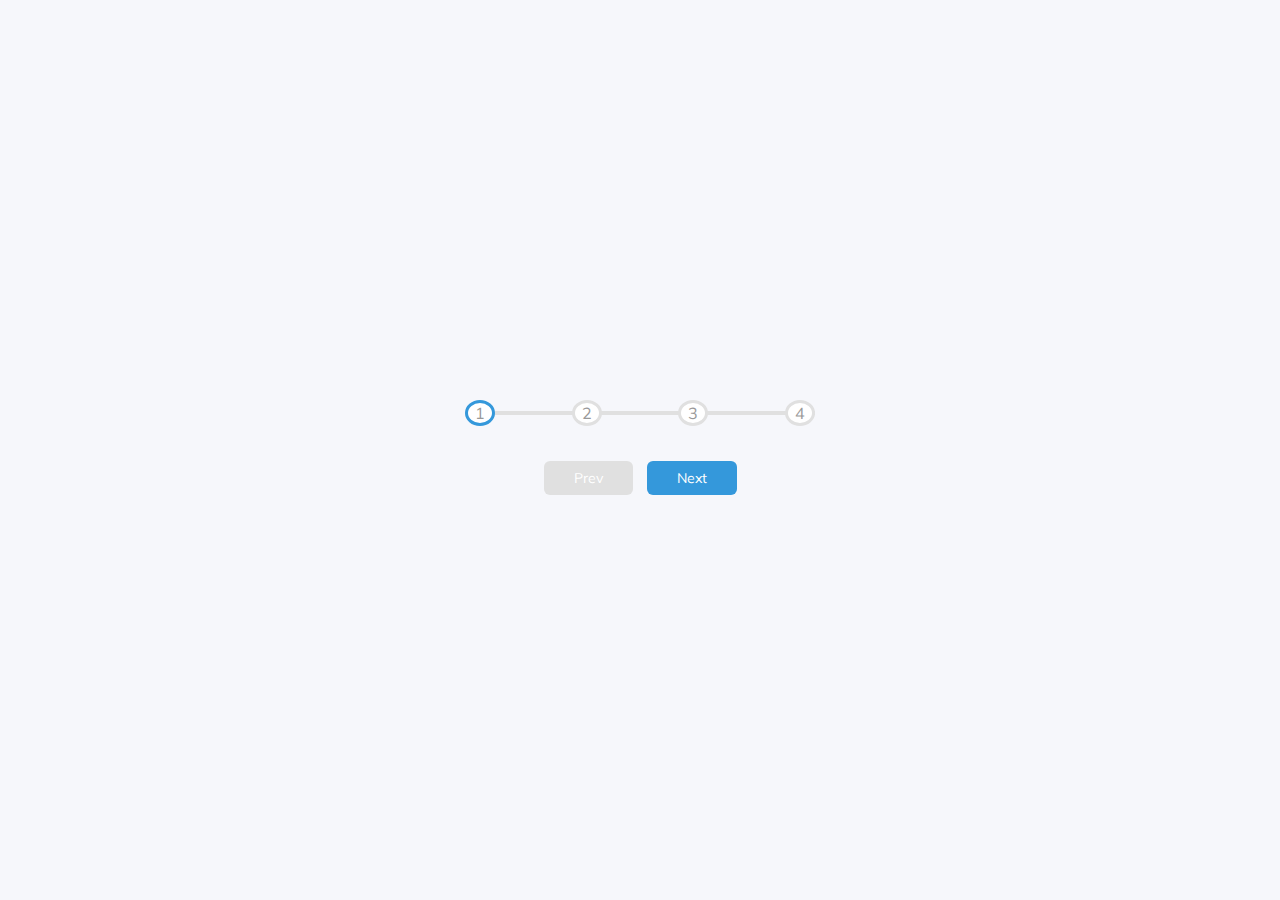
<file: Progressive steps/index.html>
<!DOCTYPE html>
<html lang="en">
  <head>
    <meta charset="UTF-8" />
    <meta http-equiv="X-UA-Compatible" content="IE=edge" />
    <meta name="viewport" content="width=device-width, initial-scale=1.0" />
    <title>Progressive steps</title>
    <link
      rel="stylesheet"
      href="https://cdnjs.cloudflare.com/ajax/libs/font-awesome/5.15.2/css/all.min.css"
    />
    <link rel="stylesheet" href="style.css" />
  </head>
  <body>
    <div class="container">
      <div class="progress-container">
        <div class="progress" id="progress"></div>
        <div class="circle active">1</div>
        <div class="circle">2</div>
        <div class="circle">3</div>
        <div class="circle">4</div>
      </div>
      <button class="btn" id="pre" disabled>Prev</button>
      <button class="btn" id="next" >Next</button>
    </div>

    <script src="index.js"></script>
  </body>
</html>
</file>
<file: Progressive steps/style.css>
@import url("https://fonts.googleapis.com/css2?family=Muli&display=swap");



/* 
:root{
    --line-border-fill:#3498db;
    --line-border-empty:
} */

* {
  box-sizing: border-box;
}
body {
  font-family: "Muli", sans-serif;
  margin: 0;
  background-color: #f6f7fb;
  display: flex;

  align-items: center;
  /* center of row */
  justify-content: center;
  /* center of page */
  height: 100vh;
  overflow: hidden;
  /* Scroll bar hidden */
}

.container {
  text-align: center;
}

.progress-container {
  display: flex;
  justify-content: space-between;
  position: relative;
  margin-bottom: 30px;
  max-width: 100%;
  width: 350px;
}

.progress-container::before {
  content: "";
  background-color: #e0e0e0;
  position: absolute;
  top: 50%;
  left: 0;
  width: 100%;
  height: 4px;
  transform: translateY(-50%);
  z-index: -1;
}

.progress {
  background-color: #3498db;
  position: absolute;
  top: 50%;
  left: 0;
  width: 0%;
  height: 4px;
  transform: translateY(-50%);
  z-index: -1;
  transition: 0.4s ease;
}


.circle{
    background-color: white;
    color:#999;
    border-radius: 50%;
    heigth:30px;
    width:30px;
    display: flex;
    align-items: center;
    justify-content: center;
    border:3px solid #e0e0e0;
    transition: .4s ease;
}

.circle.active{
    border-color: #3498db;
}


.btn{
    background-color: #3498db;
    color:white;
    border: 0;
    border-radius: 6px;
    cursor: pointer;
    font-family: inherit;
    padding: 8px 30px;
    margin:5px;
    font-size: 14px;
}



.btn:active{
    transform: scale(0.98);

}


.btn:focus{
    outline: 0;
}


.btn:disabled{
    background-color: #e0e0e0;
    cursor: not-allowed;
}
</file>
